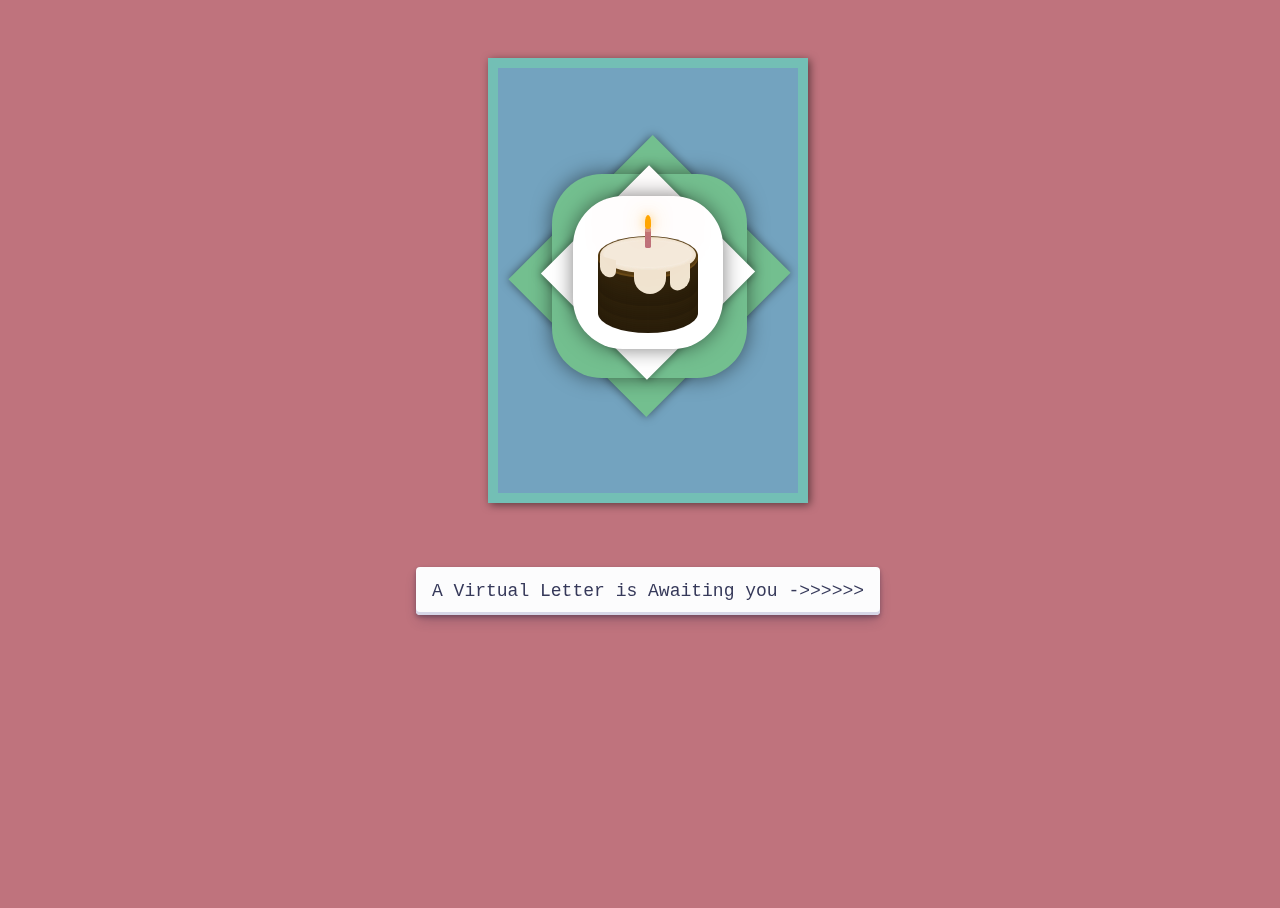
<file: home.html>
<!DOCTYPE html>
<html lang="en">

<head>
    <meta charset="UTF-8">
    <meta http-equiv="X-UA-Compatible" content="IE=edge">
    <meta name="viewport" content="width=device-width, initial-scale=1.0">
    <title>Birthday</title>
    <link rel="stylesheet" href="style_home.css">
</head>

<body>
    <div class="card">
        <div class="back"></div>
        <div class="front">
            <div class="cover-shape-large">
                <div class="shape-diamond"></div>
                <div class="shape-block"></div>
            </div>
            <div class="cover-shape-small">
                <div class="shape-diamond"></div>
                <div class="shape-block">
                    <div class="cake">
                        <div class="layer layer-bottom"></div>
                        <div class="layer layer-middle"></div>
                        <div class="layer layer-top"></div>
                        <div class="icing"></div>
                        <div class="drip drip1"></div>
                        <div class="drip drip2"></div>
                        <div class="drip drip3"></div>
                        <div class="candle">
                            <div class="flame"></div>
                        </div>
                    </div>
                </div>
            </div>
        </div>

        <div class="text-container">
            <p id="head">Happy Birthday My Kunuuu!</p>
            <p>Our First ever LDR bday - Handcrafted from 1500kms just for
                you.</p>
            <p>Hope your day goes great!</p>
        </div>
    </div>
    <div class="container">
        <a href="./letter.html" class="button-30" role="button">A Virtual Letter is Awaiting you ->>>>>></a>
    </div>
</body>

</html>
</file>
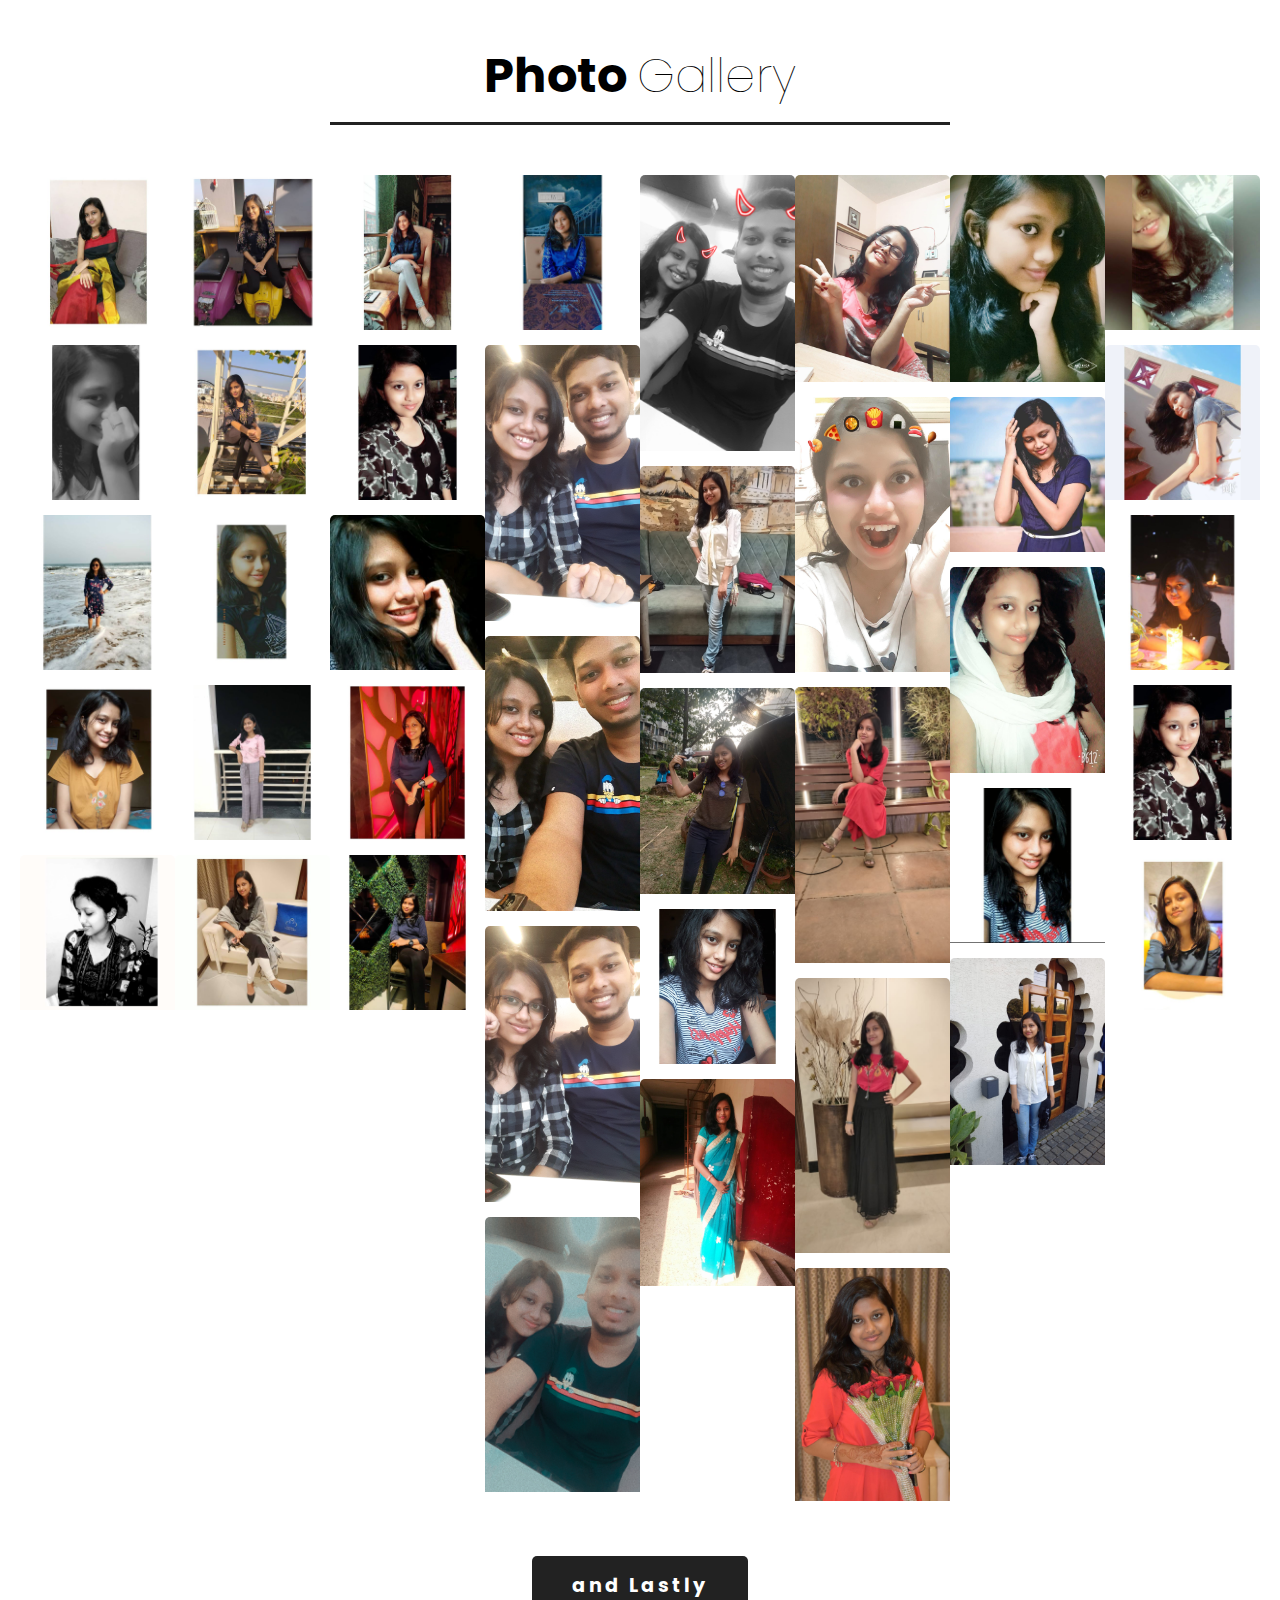
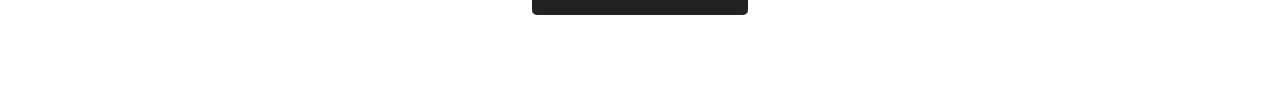
<file: img_gallery.html>
<!DOCTYPE html>
<html>

<head>
  <meta charset="UTF-8">
  <meta http-equiv="X-UA-Compatible" content="IE=edge">
  <meta name="viewport" content="width=device-width, initial-scale=1.0">
  <title>Happy Birthday!!</title>

  <link rel="apple-touch-icon" sizes="180x180" href="./favicon/apple-touch-icon.png">
  <link rel="icon" type="image/png" sizes="32x32" href="./favicon/favicon-32x32.png">
  <link rel="icon" type="image/png" sizes="16x16" href="./favicon/favicon-16x16.png">
  <link rel="manifest" href="./favicon/site.webmanifest">


  <link rel="stylesheet" type="text/css" href="./img_gallery.css">
</head>

<body>
  <div class="container">
    <div class="heading">
      <h3>Photo <span>Gallery</span></h3>
    </div>
    <div class="box">

      <div class="dream">
        <img src="./assets/gallery/1.jpg">
        <img src="./assets/gallery/2.jpg">
        <img src="./assets/gallery/3.jpg">
        <img src="./assets/gallery/4.jpg">
        <img src="./assets/gallery/5.jpg">

      </div>

      <div class="dream">
        <img src="./assets/gallery/6.jpg">
        <img src="./assets/gallery/7.jpg">
        <img src="./assets/gallery/8.jpg">
        <img src="./assets/gallery/9.jpg">
        <img src="./assets/gallery/10.jpg">

      </div>

      <div class="dream">
        <img src="./assets/gallery/11.jpg">
        <img src="./assets/gallery/12.jpg">
        <img src="./assets/gallery/13.jpg">
        <img src="./assets/gallery/14.jpg">
        <img src="./assets/gallery/15.jpg">

      </div>

      <div class="dream">
        <img src="./assets/gallery/16.jpg">
        <img src="./assets/gallery/17.jpg">
        <img src="./assets/gallery/18.jpg">
        <img src="./assets/gallery/19.jpg">
        <img src="./assets/gallery/20.jpg">

      </div>
      <div class="dream">
        <img src="./assets/gallery/21.jpg">
        <img src="./assets/gallery/22.jpg">
        <img src="./assets/gallery/23.jpg">
        <img src="./assets/gallery/24.jpg">
        <img src="./assets/gallery/25.jpg">

      </div>
      <div class="dream">
        <img src="./assets/gallery/26.jpg">
        <img src="./assets/gallery/27.jpg">
        <img src="./assets/gallery/28.jpg">
        <img src="./assets/gallery/29.jpg">
        <img src="./assets/gallery/30.jpg">

      </div>
      <div class="dream">
        <img src="./assets/gallery/31.jpg">
        <img src="./assets/gallery/32.jpg">
        <img src="./assets/gallery/33.jpg">
        <img src="./assets/gallery/34.jpg">
        <img src="./assets/gallery/35.jpg">

      </div>

      <div class="dream">
        <img src="./assets/gallery/36.jpg">
        <img src="./assets/gallery/37.jpg">
        <img src="./assets/gallery/38.jpg">
        <img src="./assets/gallery/39.jpg">
        <img src="./assets/gallery/40.jpg">

      </div>

    </div>


    <div class="btn">
      <a href="./anim.html">and Lastly</a>
    </div>





  </div>

</body>

</html>
</file>
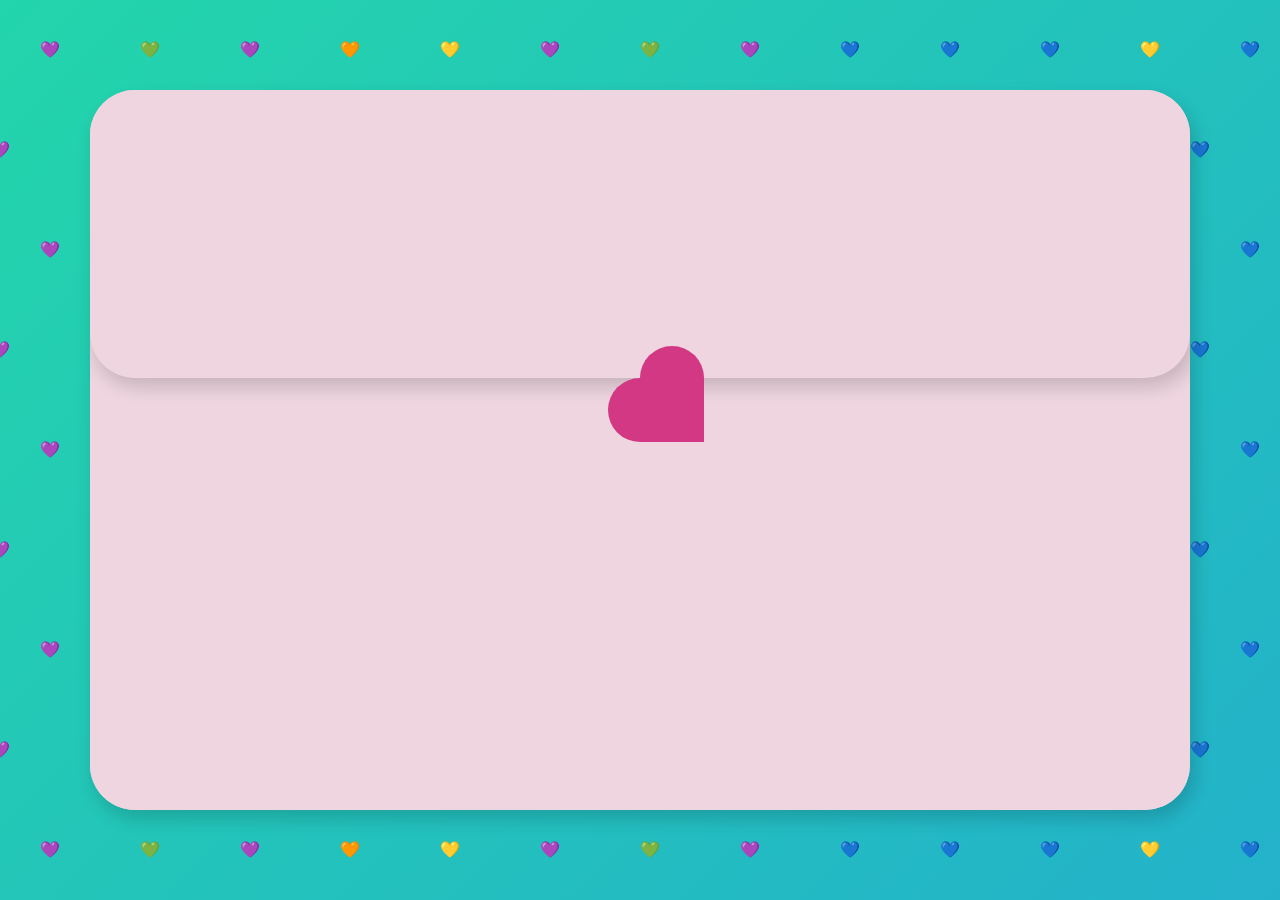
<file: letter.html>
<!DOCTYPE html>
<html lang="en">
<head>
    <meta charset="UTF-8">
    <meta http-equiv="X-UA-Compatible" content="IE=edge">
    <meta name="viewport" content="width=device-width, initial-scale=1.0">
    <title>Letter</title>
    <link rel="stylesheet" href="letter.css">
</head>
<body>
    <div class="bg-wrap">
        <div class="background"></div>
      </div>
      <div class="envelope">
        <div class="cover">
          <span class="heart btn-open"></span>
        </div>
      </div>
      <div class="card">
        <div class="dear">💌Dear Mama 🌚.</div>
        <div class="letter">
          <div class="scroll-area">
            <p>
                Happy Birthday to my special being in the whole universe jiske dhundte hue humko neptune se earth aana pada <br>
                but believe me it was worth it. <br>
                You bring smile to my face even in my bad days.  <br>
                Thank you for always taking care of me. <br>
                Thank you for loving me and always staying by my side. <br>
                 <br><br>
                You are my sweetheart ( sweet toh he hin aap 🌝 ) and I will never stop <br>
                loving you. <br>
                <br><br>
                Reel ko Real k saath compare na kare. <br>
                Reel me unka pyaar kam hoga <br>
                but humaaar pyaaaar izz tooo much <br>
                So 15 20 janam lagenge khtm hone k liye <br>
                <br><br>
                Thank you for being my everything and me will always stay with you <br>
                in your good days as well as your bad days ( inshort forever bol deta hun ). <br>
                <br><br>
                Haan and aapko irritate krna humaar farz he toh wo toh chlta rhega <br>
                so uska hum kucho nai kar sakat. so I am SORRY ( hehe ) <br>
                <br><br>
                And tareef kya hin karu aapka <br>
                to be honest <br>
                whenever I look at ur photuzz <br>
                One thing that always comes izz how can one be so beautiful <br>
                And the shocking thing is she is my gf <br>
                ( kebe kebe toh bharosa hueni 😅 ) <br>
                <br><br>
                Everything about you iz beautiful. <br>
                I love your eyes <br>
                I love your hairs <br>
                I love your ears ( wo humne khaane ka koshish kiya tha ek baar but we can ignore that for now ) <br>
                I love your puchku cheeks 😚 ( kebethu bhidini mu 🤧 ) <br>
                I love when we hold hands <br>
                I love when we hug <br>
                I love when we kiss <br>
                <br><br>
                Summary { <br>
                    I love everything <br>
                    aur jyada lekhibi toh puraaa human anatomy kahidebi <br>
                } <br> 
                <br><br>
                These times are difficult 🥲 <br>
                Long Distance Relationship, No doubt it's difficult <br>
                but we have to fight it <br>
                We have to fight it for our future together <br>
                and our eteeeeeee saaaraaaaa bucket list <br>
                Maldives <br>
                Switzerland <br>
                Bali <br>
                and what not.......... <br>
                <br><br>
                On this special day I wish you all the happiness and joy <br>
                and Never stop smiling <br>
                coz u iz the reason for my smile ❣️ <br>
                <br><br>
                And ya tu mo thu ebe 1 yr bada tah heigalu <br>
                but still you will always be my kunuuuuu <br>
                <br><br>
                I LOVEEEEEEEEEEE YOU!!!!!!!!!!!!!!! <br>
                I LOVEEEEEEEEEEE YOU!!!!!!!!!!!!!!!<br>
                I LOVEEEEEEEEEEE YOU!!!!!!!!!!!!!!!<br>
                I LOVEEEEEEEEEEE YOU!!!!!!!!!!!!!!!<br>
                I LOVEEEEEEEEEEE YOU!!!!!!!!!!!!!!!<br>
                I LOVEEEEEEEEEEE YOU!!!!!!!!!!!!!!!<br>
                I LOVEEEEEEEEEEE YOU!!!!!!!!!!!!!!!<br>
                I LOVEEEEEEEEEEE YOU!!!!!!!!!!!!!!!<br>
                I LOVEEEEEEEEEEE YOU!!!!!!!!!!!!!!!<br>
                I LOVEEEEEEEEEEE YOU!!!!!!!!!!!!!!!<br>
                I LOVEEEEEEEEEEE YOU!!!!!!!!!!!!!!!<br>
                I LOVEEEEEEEEEEE YOU!!!!!!!!!!!!!!!<br>
                I LOVEEEEEEEEEEE YOU!!!!!!!!!!!!!!!<br>
                I LOVEEEEEEEEEEE YOU!!!!!!!!!!!!!!!<br>
                I LOVEEEEEEEEEEE YOU!!!!!!!!!!!!!!!<br>
                I LOVEEEEEEEEEEE YOU!!!!!!!!!!!!!!!<br>
                I LOVEEEEEEEEEEE YOU!!!!!!!!!!!!!!!<br>
                I LOVEEEEEEEEEEE YOU!!!!!!!!!!!!!!!<br>
                I LOVEEEEEEEEEEE YOU!!!!!!!!!!!!!!!<br>
                .<br>
                .<br>
                .<br>
                .<br>
                .<br>
                .<br>
                .<br>
                .<br>
                .<br>
                .<br>
                .<br>
                .<br>
                .<br>
                .<br>
                .<br>
                .<br>
                .<br>
                .<br>
                .<br>
                ^ Infinity ♾️<br>
                <br><br>
                
                and YOU IZZZZZZZ THE BESTTTTTTTTTTTTTTTT <br>
                <br><br>
                
                < Virtual Love Letter 😅 > <br>
                < But your Love Letter iz still the best one and it brings a big waaala smile whenever I read it > <br>
                < Thank you MAMAAAAA for each and everything > <br>
                <br>
                dher saari pappiyaaan from 1500kms { <br>
                    😚😚😚😚😚😚😚😚😚😚😚😚😚😚😚<br>
                    😚😚😚😚😚😚😚😚😚😚😚😚😚😚😚<br>
                    😚😚😚😚😚😚😚😚😚😚😚😚😚😚😚<br>
                    😚😚😚😚😚😚😚😚😚😚😚😚😚😚😚<br>
                    😚😚😚😚😚😚😚😚😚😚😚😚😚😚😚<br>
                    😚😚😚😚😚😚😚😚😚😚😚😚😚😚😚<br>
                    😚😚😚😚😚😚😚😚😚😚😚😚😚😚😚<br>
                    😚😚😚😚😚😚😚😚😚😚😚😚😚😚😚<br>
                    😚😚😚😚😚😚😚😚😚😚😚😚😚😚😚<br>
                }<br>
                
                
              <span class="date">2022. 10. 29</span>
            </p>
          </div>
        </div>
        <div class="from">From MOMO 🌝</div>
        <div class="container">
            <a class="button-30" href="https://drive.google.com/file/d/1CGqFxeSxsGYezfBTTO_GctT-3Od_Is4J/view?usp=share_link" target="_blank">Chalo ab click me</a>
        </div>
      </div>

      <script src="./letter.js"></script>
</body>
</html>
</file>
<file: style_home.css>
@import url(https://fonts.googleapis.com/css?family=Nobile:400italic,700italic);
 html, body {
	 overflow: hidden;
	 background-color: #bf737d;
	 width: 100%;
	 height: 100%;
}
 .card {
	 position: relative;
	 width: 300px;
	 height: 425px;
	 border: 10px solid #73bfb5;
	 margin: 50px auto 0 auto;
	 box-shadow: inset 10px 0px 15px 0px rgba(0, 0, 0, 0.1);
	 background-color: #e6f0e6;
}
 .card .text-container {
	 width: 80%;
	 height: 80%;
	 margin: auto;
}
 .strikethrough {
	 text-decoration: line-through;
}
 .card .text-container #head {
	 font-family: 'Nobile', sans-serif;
	 font-size: 1.5em;
	 margin: 60px auto 60px auto;
}
 .card p {
	 font-size: 1.1em;
	 line-height: 1.4;
	 font-family: 'Nobile';
	 color: #331717;
	 font-style: italic;
	 text-align: center;
	 margin: 30px auto 0px auto;
}
 .card .front {
	 position: absolute;
	 width: 100%;
	 height: 100%;
	 margin: -10px 0px 0px -10px;
	 border: 10px solid #73bfb5;
	 backface-visibility: hidden;
	 background-color: #73a3bf;
	/* background-image: url($cover-image);
	 */
	 background-size: contain;
	 transform-style: preserve-3d;
	 transform-origin: 0% 50%;
	 transform: perspective(800px) rotateY(0deg);
	 transition: all 0.8s ease-in-out;
}
 .card:hover .front {
	 transform: perspective(800px) rotateY(-170deg);
	 background-color: #41718d;
}
 .card:hover .back {
	 transform: perspective(800px) rotateY(-170deg);
	 box-shadow: 7px 0px 5px 0px rgba(0, 0, 0, 0.3), inset 2px 0px 15px 0px rgba(0, 0, 0, 0.1);
	 background-color: #d2dcd2;
}
 .card .back {
	 position: absolute;
	 width: 100%;
	 height: 100%;
	 border: 10px solid #73bfb5;
	 margin: -10px 0px 0px -10px;
	 backface-visibility: visible;
	 filter: drop-shadow(2px 2px 4px rgba(0, 0, 0, .5));
	 transform-style: preserve-3d;
	 transform-origin: 0% 50%;
	 transform: perspective(800px) rotateY(0deg);
	 transition: all 0.8s ease-in-out;
	 background-color: #e6f0e6;
	 box-shadow: 0px 0px 0px 0px rgba(0, 0, 0, 0.1);
}
 .cover-shape-large {
	 position: absolute;
	 width: 65%;
	 height: 48%;
	 top: 25%;
	 left: 18%;
	/* transform: rotateZ(45deg);
	 */
}
 .cover-shape-large .shape-block, .cover-shape-large .shape-diamond {
	 background-color: #73bf8f;
}
 .cover-shape-small {
	 position: absolute;
	 width: 50%;
	 height: 36%;
	 top: 30%;
	 left: 25%;
}
 .shape-block {
	 position: absolute;
	 width: 100%;
	 height: 100%;
	 background-color: white;
	 border-radius: 50px;
	 box-shadow: 0 0 20px 0 rgba(0, 0, 0, 0.5);
}
 #shape-image {
	 background-image: url('http://freedesignfile.com/upload/2013/02/Birthday-cake-vector-4.jpg');
	 background-size: contain;
	 background-repeat: no-repeat;
	 background-position: center;
}
 .shape-diamond {
	 position: absolute;
	 width: 100%;
	 height: 100%;
	 background-color: white;
	 box-shadow: 0 0 10px 0 rgba(0, 0, 0, 0.5);
	 transform: rotateZ(45deg);
}
/* cake animation stuff from: https://codepen.io/WithAnEs/pen/OVZRvg not created by me! It's by Mark Thomes. */
 .cake {
	 position: absolute;
	 width: 100px;
	 height: 80px;
	 top: 45%;
	 left: 50%;
	 margin-top: -28px;
	 margin-left: -50px;
}
 .cake > * {
	 position: absolute;
	/* backface-visibility: hidden;
	 */
}
 .layer {
	 position: absolute;
	 display: block;
	 width: 100px;
	 height: 40px;
	 border-radius: 50%;
	 background-color: #553c13;
	 box-shadow: 0 2px 0px #6a4b18, 0 4px 0px #33240b, 0 6px 0px #32230b, 0 8px 0px #31230b, 0 10px 0px #30220b, 0 12px 0px #2f220b, 0 14px 0px #2f210a, 0 16px 0px #2e200a, 0 18px 0px #2d200a, 0 20px 0px #2c1f0a, 0 22px 0px #2b1f0a, 0 24px 0px #2a1e09, 0 26px 0px #2a1d09, 0 28px 0px #291d09, 0 30px 0px #281c09;
}
 .layer-top {
	 top: 0px;
}
 .layer-middle {
	 top: 13.2px;
}
 .layer-bottom {
	 top: 26.4px;
}
 .icing {
	 top: 0.8px;
	 left: 2px;
	 background-color: #f0e4d0;
	 width: 96px;
	 height: 36px;
	 border-radius: 50%;
}
 .icing:before {
	 content: "";
	 position: absolute;
	 top: 4px;
	 right: 5px;
	 bottom: 6px;
	 left: 5px;
	 background-color: #f4ebdc;
	 box-shadow: 0 0 4px #f6efe3, 0 0 4px #f6efe3, 0 0 4px #f6efe3;
	 border-radius: 50%;
	/* z-index: 1;
	 */
}
 .drip {
	 display: block;
	 width: 20px;
	 height: 24px;
	 border-bottom-left-radius: 25px;
	 border-bottom-right-radius: 25px;
	 background-color: #f0e4d0;
}
 .drip1 {
	 top: 22px;
	 left: 2px;
	 transform: skewY(15deg);
	 height: 19.2px;
	 width: 16px;
}
 .drip2 {
	 top: 30px;
	 left: 72.4px;
	 transform: skewY(-15deg);
}
 .drip3 {
	 top: 33.6px;
	 left: 36px;
	 width: 32px;
	 border-bottom-left-radius: 40px;
	 border-bottom-right-radius: 40px;
}
 .candle {
	 background-color: #bf737d;
	 width: 6.4px;
	 height: 20px;
	 border-radius: 8px / 4px;
	 top: -8px;
	 left: 50%;
	 margin-left: -3.2px;
	/* z-index: 10;
	 */
}
 .candle:before {
	 content: "";
	 position: absolute;
	 top: 0;
	 left: 0;
	 width: 6.4px;
	 height: 3.2px;
	 border-radius: 50%;
	 background-color: #cf969e;
}
 .flame {
	 position: absolute;
	 background-color: orange;
	 width: 6px;
	 height: 14px;
	 border-radius: 10px 10px 10px 10px / 25px 25px 10px 10px;
	 top: -13.6px;
	 left: 50%;
	 margin-left: -3px;
	/* z-index: 10;
	 */
	 box-shadow: 0 0 10px rgba(255, 165, 0, 0.5), 0 0 20px rgba(255, 165, 0, 0.5), 0 0 60px rgba(255, 165, 0, 0.5), 0 0 80px rgba(255, 165, 0, 0.5);
	 transform-origin: 50% 90%;
	 animation: flicker 1s ease-in-out infinite;
}
 @keyframes flicker {
	/* transform: rotateZ(5deg);
	 */
	 0% {
		 box-shadow: 0 0 10px rgba(255, 165, 0, 0.2), 0 0 20px rgba(255, 165, 0, 0.2), 0 0 60px rgba(255, 165, 0, 0.2), 0 0 80px rgba(255, 165, 0, 0.2);
	}
	 25% {
		/* transform: rotateZ(-5deg);
		 */
		 box-shadow: 0 0 10px rgba(255, 165, 0, 0.5), 0 0 20px rgba(255, 165, 0, 0.5), 0 0 60px rgba(255, 165, 0, 0.5), 0 0 80px rgba(255, 165, 0, 0.5);
	}
	 50% {
		/* transform: rotateZ(10deg);
		 */
		 box-shadow: 0 0 10px rgba(255, 165, 0, 0.3), 0 0 20px rgba(255, 165, 0, 0.3), 0 0 60px rgba(255, 165, 0, 0.3), 0 0 80px rgba(255, 165, 0, 0.3);
	}
	 75% {
		/* transform: rotateZ(-10deg);
		 */
		 box-shadow: 0 0 10px rgba(255, 165, 0, 0.4), 0 0 20px rgba(255, 165, 0, 0.4), 0 0 60px rgba(255, 165, 0, 0.4), 0 0 80px rgba(255, 165, 0, 0.4);
	}
	 100% {
		/* transform: rotateZ(5deg);
		 */
		 box-shadow: 0 0 10px rgba(255, 165, 0, 0.5), 0 0 20px rgba(255, 165, 0, 0.5), 0 0 60px rgba(255, 165, 0, 0.5), 0 0 80px rgba(255, 165, 0, 0.5);
	}
}
 



/* CSS */
.button-30 {
  align-items: center;
  appearance: none;
  background-color: #FCFCFD;
  border-radius: 4px;
  border-width: 0;
  box-shadow: rgba(45, 35, 66, 0.4) 0 2px 4px,rgba(45, 35, 66, 0.3) 0 7px 13px -3px,#D6D6E7 0 -3px 0 inset;
  box-sizing: border-box;
  color: #36395A;
  cursor: pointer;
  display: inline-flex;
  font-family: "JetBrains Mono",monospace;
  height: 48px;
  justify-content: center;
  line-height: 1;
  list-style: none;
  overflow: hidden;
  padding-left: 16px;
  padding-right: 16px;
  position: relative;
  text-align: left;
  text-decoration: none;
  transition: box-shadow .15s,transform .15s;
  user-select: none;
  -webkit-user-select: none;
  touch-action: manipulation;
  white-space: nowrap;
  will-change: box-shadow,transform;
  font-size: 18px;
}

.button-30:focus {
  box-shadow: #D6D6E7 0 0 0 1.5px inset, rgba(45, 35, 66, 0.4) 0 2px 4px, rgba(45, 35, 66, 0.3) 0 7px 13px -3px, #D6D6E7 0 -3px 0 inset;
}

.button-30:hover {
  box-shadow: rgba(45, 35, 66, 0.4) 0 4px 8px, rgba(45, 35, 66, 0.3) 0 7px 13px -3px, #D6D6E7 0 -3px 0 inset;
  transform: translateY(-2px);
}

.button-30:active {
  box-shadow: #D6D6E7 0 3px 7px inset;
  transform: translateY(2px);
}


.container {
    margin-top: 5%;
    margin-left: auto;
    margin-left: auto;
    text-align: center;
}
</file>
<file: img_gallery.css>
@import url('https://fonts.googleapis.com/css2?family=Poppins:wght@100;200;300;400;500;600;700;800;900&display=swap');

*{
  margin: 0;
  padding: 0;
  box-sizing: border-box;
  font-family: 'Poppins', sans-serif;
}

.container{
  display: flex;
  flex-direction: column;
  justify-content: center;
  align-items: center;
  text-align: center;
  margin: 40px 20px 0 20px;
}

.container .heading{
  width: 50%;
  padding-bottom: 50px;
}
.container .heading h3{
  font-size: 3em;
  font-weight: bolder;
  padding-bottom: 10px;
  border-bottom: 3px solid #222;
}

.container .heading h3 span{
  font-weight: 100;
}
.container .box{
 display: flex;
 flex-direction: row;
 justify-content: space-between;
}

.container .box .dream{
  display: flex;
  flex-direction: column;
  width: 32.5%;
}

.container .box .dream img{
  width: 100%;
  padding-bottom: 15px;
  border-radius: 5px;
}

.container .btn{
  margin: 40px 0 70px 0;
  background: #222;
  padding: 15px 40px ;
  border-radius: 5px;
}

.container .btn a{
 color: #fff;
 font-size: 1.2em;
 text-decoration: none;
 font-weight: bolder;
 letter-spacing: 3px;
}

@media only screen and (max-width: 769px){
    .container .box{
   flex-direction: column;
  }

.container .box .dream{
  width: 100%;
}





}

@media only screen and (max-width: 643px){
.container .heading{
  width: 100%;
}
.container .heading h3{
  font-size: 1em;

}



}
</file>
<file: letter.css>
@import url('https://fonts.googleapis.com/css2?family=Gaegu:wght@300;400;700&display=swap');

* {
  margin: 0;
  padding: 0;
  border: 0;
  box-sizing: border-box;
}

body {
  background: linear-gradient(-45deg, #ee7752, #e73c7e, #23a6d5, #23d5ab);
  background-size: 400% 400%;
  animation: gradient 15s ease infinite;
  height: 100vh;
  font-family: 'Gaegu', cursive;
}

.bg-wrap {
  position: relative;
  top: 0;
  left: 0;
  width: 100%;
  height: 100%;
  overflow: hidden;
}

.background {
  display: flex;
  flex-wrap: wrap;
  width: max-content;
  position: relative;
  text-align: center;
  z-index: 0;
}

.background:nth-of-type(2n) {
  margin-left: -50px;
}

.bg-heart {
  display: inline-flex;
  justify-content: center;
  align-items: center;
  width: 100px;
  height: 100px;
  animation: heartbeat 1s infinite;
  font-size: 16px;
}

.bg-heart:nth-of-type(2n) {
  animation-delay: 0.5s;
}

.background:nth-of-type(2n) .bg-heart:nth-of-type(2n) {
  animation-delay: 0;
}

.envelope,
.card {
  display: block;
  position: absolute;
  top: 10vmin;
  left: 10vmin;
  width: calc(100vw - 20vmin);
  height: calc(100vh - 20vmin);
  border-radius: 5vmin;
  background: #eed5df;
  overflow: hidden;
}

.envelope {
  z-index: 2;
  transition: opacity 1s;
}

.cover {
  position: absolute;
  top: 0;
  left: 0;
  width: 100%;
  height: 40%;
  border-radius: 5vmin;
  background: #eed5df;
  box-shadow: 0.5vmin 1vmin 2vmin 0 rgb(0 0 0 / 16%);
}

.heart {
  position: absolute;
  bottom: -5vw;
  left: 50%;
  width: 5vw;
  height: 5vw;
  cursor: pointer;
  background: #d33885;
  animation: bigHeartbeat 1.5s infinite;
}

.heart::before,
.heart::after {
  content: '';
  position: absolute;
  width: 100%;
  height: 100%;
  border-radius: 50%;
  background: #d33885;
  z-index: 1;
}

.heart::before {
  top: 0;
  left: -50%;
}

.heart::after {
  top: -50%;
  left: 0;
}

.card {
  padding: 7vmin;
  z-index: 1;
  box-shadow: 0.5vmin 1vmin 2vmin 0 rgb(0 0 0 / 16%);
}

.dear,
.from {
  font-size: 33px;
  font-weight: bold;
  line-height: 40px;
}

.from {
  text-align: right;
}

.dear,
.letter {
  margin-bottom: 3vw;
}

.letter {
  height: calc(100% - 6vw - 80px);
  background: linear-gradient(-45deg, #e7d069, #ec81aa, #86d0eb, #77dac3);
  background-size: 400% 400%;
  animation: gradient 15s ease infinite;
  border-radius: 3vmin;
  overflow-y: auto;
  z-index: 1;
}

.letter::-webkit-scrollbar {
  width: 6px;
}

.letter::-webkit-scrollbar-thumb {
  height: 10%;
  background-color: #d33885;
  border-radius: 3px;
}

.letter::-webkit-scrollbar-track {
  background-color: rgba(0, 0, 0, 0);
}

.scroll-area {
  min-height: calc(100% - 6vmin);
  margin: 3vmin;
  font-size: 25px;
  line-height: 40px;
  background: -webkit-linear-gradient(
    top,
    #d33885 0%,
    #d33885 1px,
    rgba(0, 0, 0, 0) 1px,
    rgba(0, 0, 0, 0) 100%
  );
  background: linear-gradient(
    to bottom,
    #d33885 0%,
    #d33885 1px,
    rgba(0, 0, 0, 0) 1px,
    rgba(0, 0, 0, 0) 100%
  );
  background-size: 100% 40px;
}

.letter p {
  word-break: break-all;
}

.date {
  display: block;
  text-align: right;
}

@media all and (max-width: 500px) {
  .background:nth-of-type(2n) {
    margin-left: -40px;
  }
  .bg-heart {
    width: 80px;
    height: 80px;
  }
  .dear, .from {
    font-size: 28px;
  }
  .scroll-area {
    font-size: 20px;
    line-height: 35px;
    background-size: 100% 35px;
  }
}

@keyframes gradient {
  0% {
    background-position: 0% 50%;
  }
  50% {
    background-position: 100% 50%;
  }
  100% {
    background-position: 0% 50%;
  }
}

@keyframes heartbeat {
  0%,
  40%,
  80%,
  100% {
    transform: scale(0.75);
    opacity: 0.75;
  }
  20%,
  60% {
    transform: scale(1);
    opacity: 1;
  }
}

@keyframes bigHeartbeat {
  0%,
  40%,
  80%,
  100% {
    transform: scale(1) translateY(-50%) rotate(45deg);
  }
  20%,
  60% {
    transform: scale(1.2) translateY(-35%) rotate(45deg);
  }
}


/* CSS */
.button-30 {
    align-items: center;
    appearance: none;
    background-color: #FCFCFD;
    border-radius: 4px;
    border-width: 0;
    box-shadow: rgba(45, 35, 66, 0.4) 0 2px 4px,rgba(45, 35, 66, 0.3) 0 7px 13px -3px,#D6D6E7 0 -3px 0 inset;
    box-sizing: border-box;
    color: #36395A;
    cursor: pointer;
    display: inline-flex;
    font-family: "JetBrains Mono",monospace;
    height: 48px;
    justify-content: center;
    line-height: 1;
    list-style: none;
    overflow: hidden;
    padding-left: 16px;
    padding-right: 16px;
    position: relative;
    text-align: left;
    text-decoration: none;
    transition: box-shadow .15s,transform .15s;
    user-select: none;
    -webkit-user-select: none;
    touch-action: manipulation;
    white-space: nowrap;
    will-change: box-shadow,transform;
    font-size: 18px;
  }
  
  .button-30:focus {
    box-shadow: #D6D6E7 0 0 0 1.5px inset, rgba(45, 35, 66, 0.4) 0 2px 4px, rgba(45, 35, 66, 0.3) 0 7px 13px -3px, #D6D6E7 0 -3px 0 inset;
  }
  
  .button-30:hover {
    box-shadow: rgba(45, 35, 66, 0.4) 0 4px 8px, rgba(45, 35, 66, 0.3) 0 7px 13px -3px, #D6D6E7 0 -3px 0 inset;
    transform: translateY(-2px);
  }
  
  .button-30:active {
    box-shadow: #D6D6E7 0 3px 7px inset;
    transform: translateY(2px);
  }

  .container {
    margin-left: auto;
    margin-right: auto;
    text-align: center;
  }
</file>
